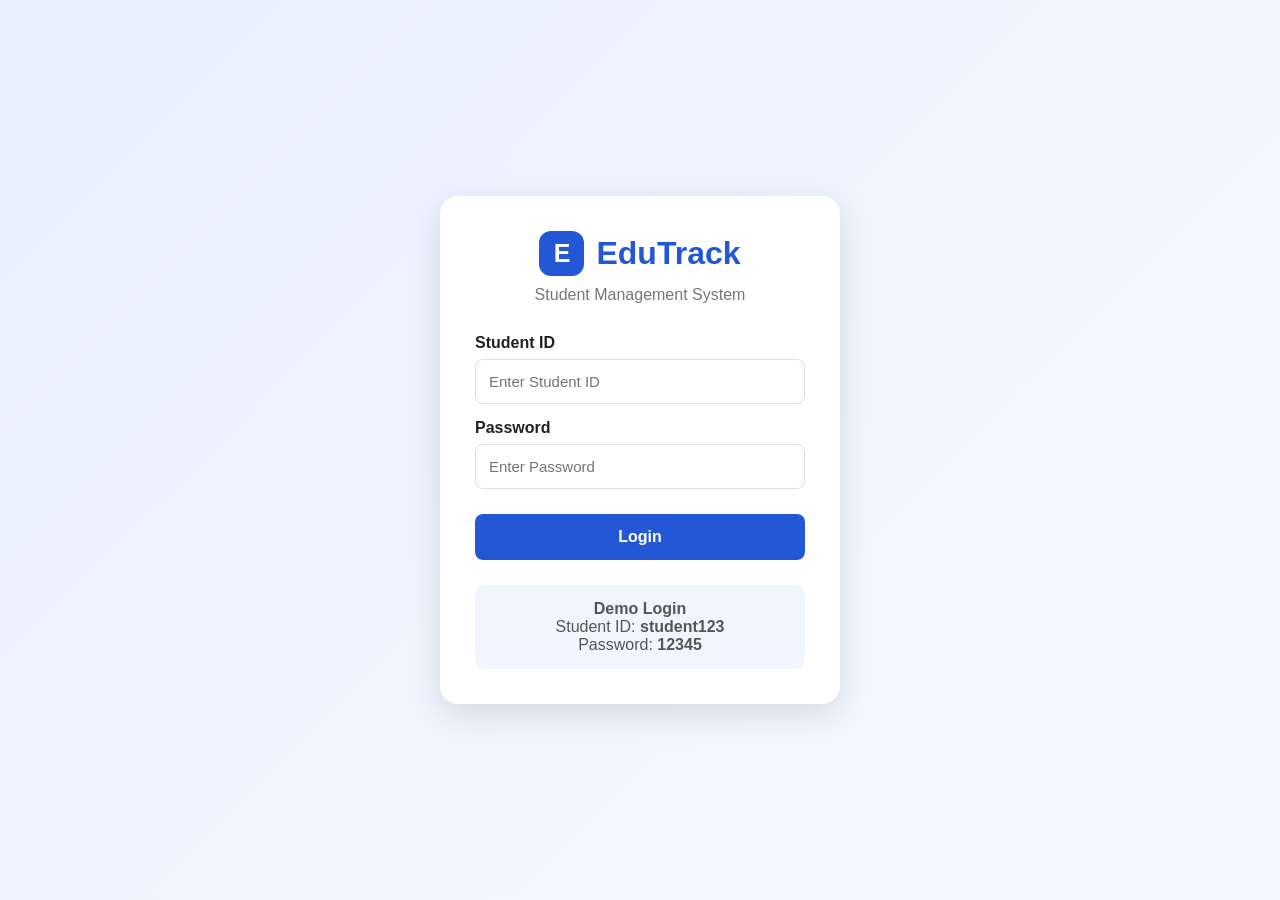
<file: index.html>
<!DOCTYPE html>
<html lang="en">
<head>
    <meta charset="UTF-8">
    <meta name="viewport" content="width=device-width, initial-scale=1.0">
    <title>EduTrack - Student Login</title>
    <link rel="stylesheet" href="stylle.css">
</head>

<body class="login-page">

    <div class="login-container">

        <div class="logo">
            <div class="logo-icon">E</div>
            <h1>EduTrack</h1>
        </div>

        <p class="subtitle">Student Management System</p>

        <form id="loginForm">

            <label for="username">Student ID</label>
            <input
                type="text"
                id="username"
                placeholder="Enter Student ID"
                required
            >

            <label for="password">Password</label>
            <input
                type="password"
                id="password"
                placeholder="Enter Password"
                required
            >

            <button type="submit" class="login-btn">
                Login
            </button>

        </form>

        <p id="errorMessage" class="error-message"></p>

        <div class="demo-login">
            <p><strong>Demo Login</strong></p>
            <p>Student ID: <b>student123</b></p>
            <p>Password: <b>12345</b></p>
        </div>

    </div>

    <script src="script.js"></script>

</body>
</html>
</file>
<file: stylle.css>
* {
    margin: 0;
    padding: 0;
    box-sizing: border-box;
}

body {
    font-family: Arial, sans-serif;
    background: #f4f7fb;
    color: #222;
}


/* LOGIN PAGE */

.login-page {
    min-height: 100vh;
    display: flex;
    justify-content: center;
    align-items: center;
    background: linear-gradient(135deg, #e8f0ff, #f7f9ff);
}

.login-container {
    width: 400px;
    background: white;
    padding: 35px;
    border-radius: 18px;
    box-shadow: 0 10px 35px rgba(0, 0, 0, 0.12);
    text-align: center;
}

.logo {
    display: flex;
    justify-content: center;
    align-items: center;
    gap: 12px;
}

.logo h1 {
    color: #2457d6;
}

.logo-icon {
    width: 45px;
    height: 45px;
    border-radius: 12px;
    background: #2457d6;
    color: white;
    display: flex;
    align-items: center;
    justify-content: center;
    font-size: 25px;
    font-weight: bold;
}

.subtitle {
    margin: 10px 0 30px;
    color: #777;
}

.login-container label {
    display: block;
    text-align: left;
    margin-top: 15px;
    margin-bottom: 7px;
    font-weight: bold;
}

.login-container input {
    width: 100%;
    padding: 13px;
    border: 1px solid #ddd;
    border-radius: 8px;
    font-size: 15px;
}

.login-container input:focus {
    outline: none;
    border-color: #2457d6;
}

.login-btn {
    width: 100%;
    padding: 14px;
    margin-top: 25px;
    border: none;
    border-radius: 8px;
    background: #2457d6;
    color: white;
    font-size: 16px;
    font-weight: bold;
    cursor: pointer;
}

.login-btn:hover {
    background: #1743b5;
}

.error-message {
    color: red;
    margin-top: 15px;
}

.demo-login {
    margin-top: 25px;
    padding: 15px;
    background: #f1f5ff;
    border-radius: 10px;
    color: #555;
}


/* DASHBOARD */

.dashboard {
    display: flex;
    min-height: 100vh;
}

.sidebar {
    width: 240px;
    background: #172554;
    color: white;
    padding: 25px 15px;
    display: flex;
    flex-direction: column;
}

.brand {
    display: flex;
    align-items: center;
    gap: 10px;
    font-size: 22px;
    font-weight: bold;
    margin-bottom: 40px;
    padding-left: 10px;
}

.brand .logo-icon {
    background: #3b82f6;
}

nav {
    display: flex;
    flex-direction: column;
    gap: 8px;
}

.nav-item {
    width: 100%;
    padding: 14px;
    border: none;
    background: transparent;
    color: white;
    text-align: left;
    border-radius: 8px;
    font-size: 15px;
    cursor: pointer;
}

.nav-item:hover,
.nav-item.active {
    background: #2563eb;
}

.logout-btn {
    margin-top: auto;
    padding: 13px;
    border: none;
    border-radius: 8px;
    background: #dc2626;
    color: white;
    cursor: pointer;
    font-size: 15px;
}

.main-content {
    flex: 1;
    padding: 25px;
    overflow-y: auto;
}

.topbar {
    display: flex;
    justify-content: space-between;
    align-items: center;
    background: white;
    padding: 20px 25px;
    border-radius: 12px;
    margin-bottom: 25px;
}

.topbar h2 {
    color: #172554;
}

.topbar p {
    color: #777;
    margin-top: 5px;
}

.student-info {
    font-weight: bold;
    color: #2457d6;
}


/* SECTIONS */

.section {
    display: none;
}

.active-section {
    display: block;
}

.section > h1 {
    margin-bottom: 20px;
    color: #172554;
}


/* WELCOME */

.welcome-box {
    background: linear-gradient(135deg, #2457d6, #3b82f6);
    color: white;
    padding: 30px;
    border-radius: 15px;
    margin-bottom: 25px;
}

.welcome-box h1 {
    margin-bottom: 8px;
}


/* CARDS */

.cards {
    display: grid;
    grid-template-columns: repeat(4, 1fr);
    gap: 20px;
}

.card {
    background: white;
    padding: 25px;
    border-radius: 12px;
    box-shadow: 0 3px 15px rgba(0, 0, 0, 0.06);
}

.card-icon {
    font-size: 30px;
    margin-bottom: 15px;
}

.card h3 {
    margin-bottom: 10px;
}

.big-number {
    font-size: 28px;
    font-weight: bold;
    color: #2457d6;
}

.card span {
    color: #777;
    font-size: 14px;
}


/* TABLE */

.dashboard-section {
    background: white;
    padding: 25px;
    margin-top: 25px;
    border-radius: 12px;
    overflow-x: auto;
}

.dashboard-section h2 {
    margin-bottom: 20px;
}

table {
    width: 100%;
    border-collapse: collapse;
}

th,
td {
    padding: 14px;
    border-bottom: 1px solid #eee;
    text-align: left;
}

th {
    background: #f1f5ff;
    color: #172554;
}


/* ATTENDANCE */

.attendance-card {
    background: white;
    text-align: center;
    padding: 35px;
    border-radius: 15px;
}

.attendance-circle {
    width: 150px;
    height: 150px;
    border-radius: 50%;
    border: 15px solid #3b82f6;
    margin: auto;
    display: flex;
    justify-content: center;
    align-items: center;
}

.attendance-circle span {
    font-size: 30px;
    font-weight: bold;
    color: #2457d6;
}

.attendance-card h2 {
    margin: 20px 0 10px;
}


/* RESULTS */

.result-summary {
    display: grid;
    grid-template-columns: repeat(3, 1fr);
    gap: 20px;
}

.result-summary div {
    background: white;
    padding: 25px;
    border-radius: 12px;
    text-align: center;
}

.result-summary strong {
    display: block;
    margin-top: 10px;
    font-size: 30px;
    color: #2457d6;
}


/* FEES */

.fee-card {
    background: white;
    padding: 35px;
    border-radius: 15px;
    max-width: 600px;
}

.fee-amount {
    font-size: 40px;
    font-weight: bold;
    color: #2457d6;
    margin: 20px 0;
}

.paid {
    color: green;
    font-weight: bold;
    margin-bottom: 15px;
}

.receipt-btn {
    margin-top: 20px;
    padding: 12px 20px;
    border: none;
    background: #2457d6;
    color: white;
    border-radius: 8px;
    cursor: pointer;
}


/* PROFILE */

.profile-card {
    background: white;
    max-width: 600px;
    padding: 35px;
    border-radius: 15px;
}

.profile-avatar {
    width: 90px;
    height: 90px;
    background: #e8efff;
    border-radius: 50%;
    display: flex;
    justify-content: center;
    align-items: center;
    font-size: 45px;
    margin-bottom: 20px;
}

.profile-card p {
    margin-top: 15px;
}


/* MOBILE */

@media (max-width: 900px) {

    .cards {
        grid-template-columns: repeat(2, 1fr);
    }

}

@media (max-width: 700px) {

    .dashboard {
        flex-direction: column;
    }

    .sidebar {
        width: 100%;
    }

    .brand {
        margin-bottom: 20px;
    }

    nav {
        flex-direction: row;
        flex-wrap: wrap;
    }

    .nav-item {
        width: auto;
    }

    .logout-btn {
        margin-top: 20px;
    }

    .topbar {
        flex-direction: column;
        align-items: flex-start;
        gap: 15px;
    }

    .cards {
        grid-template-columns: 1fr;
    }

    .result-summary {
        grid-template-columns: 1fr;
    }

    .login-container {
        width: 90%;
    }

}
</file>
